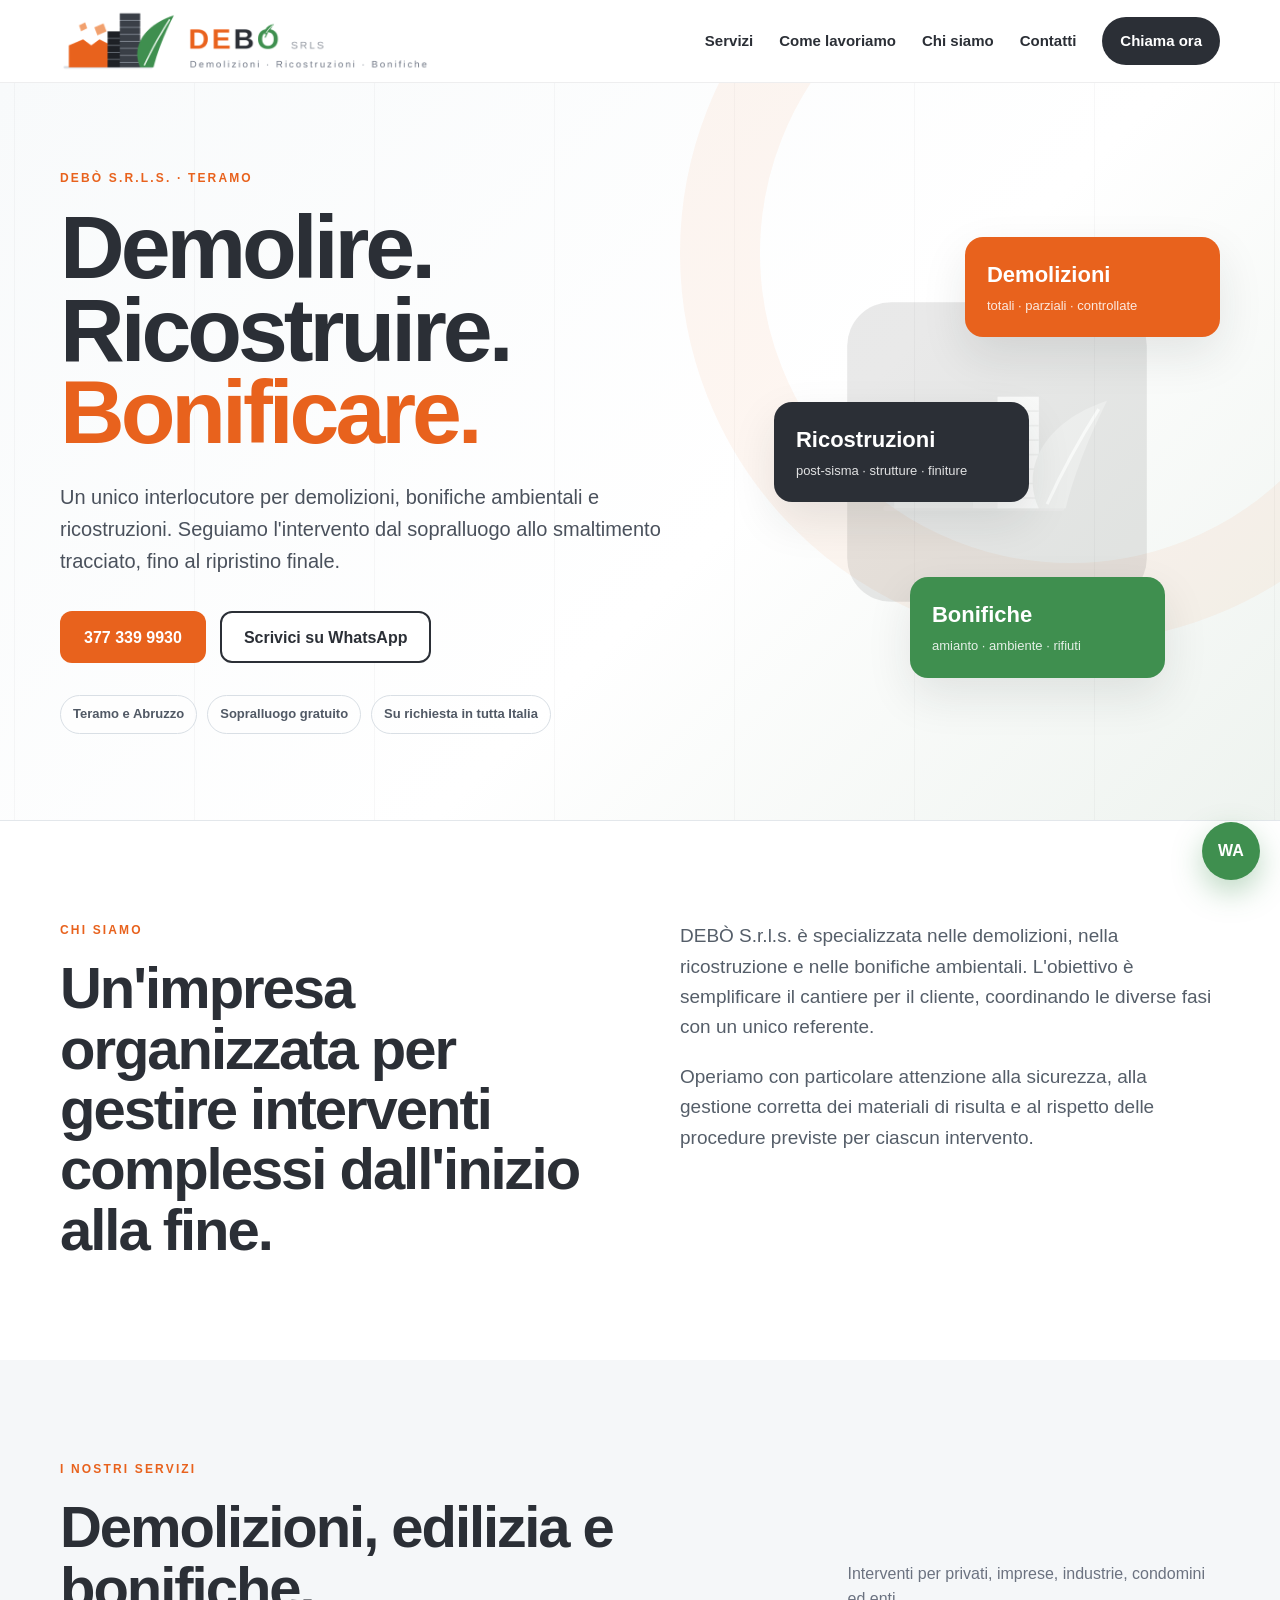
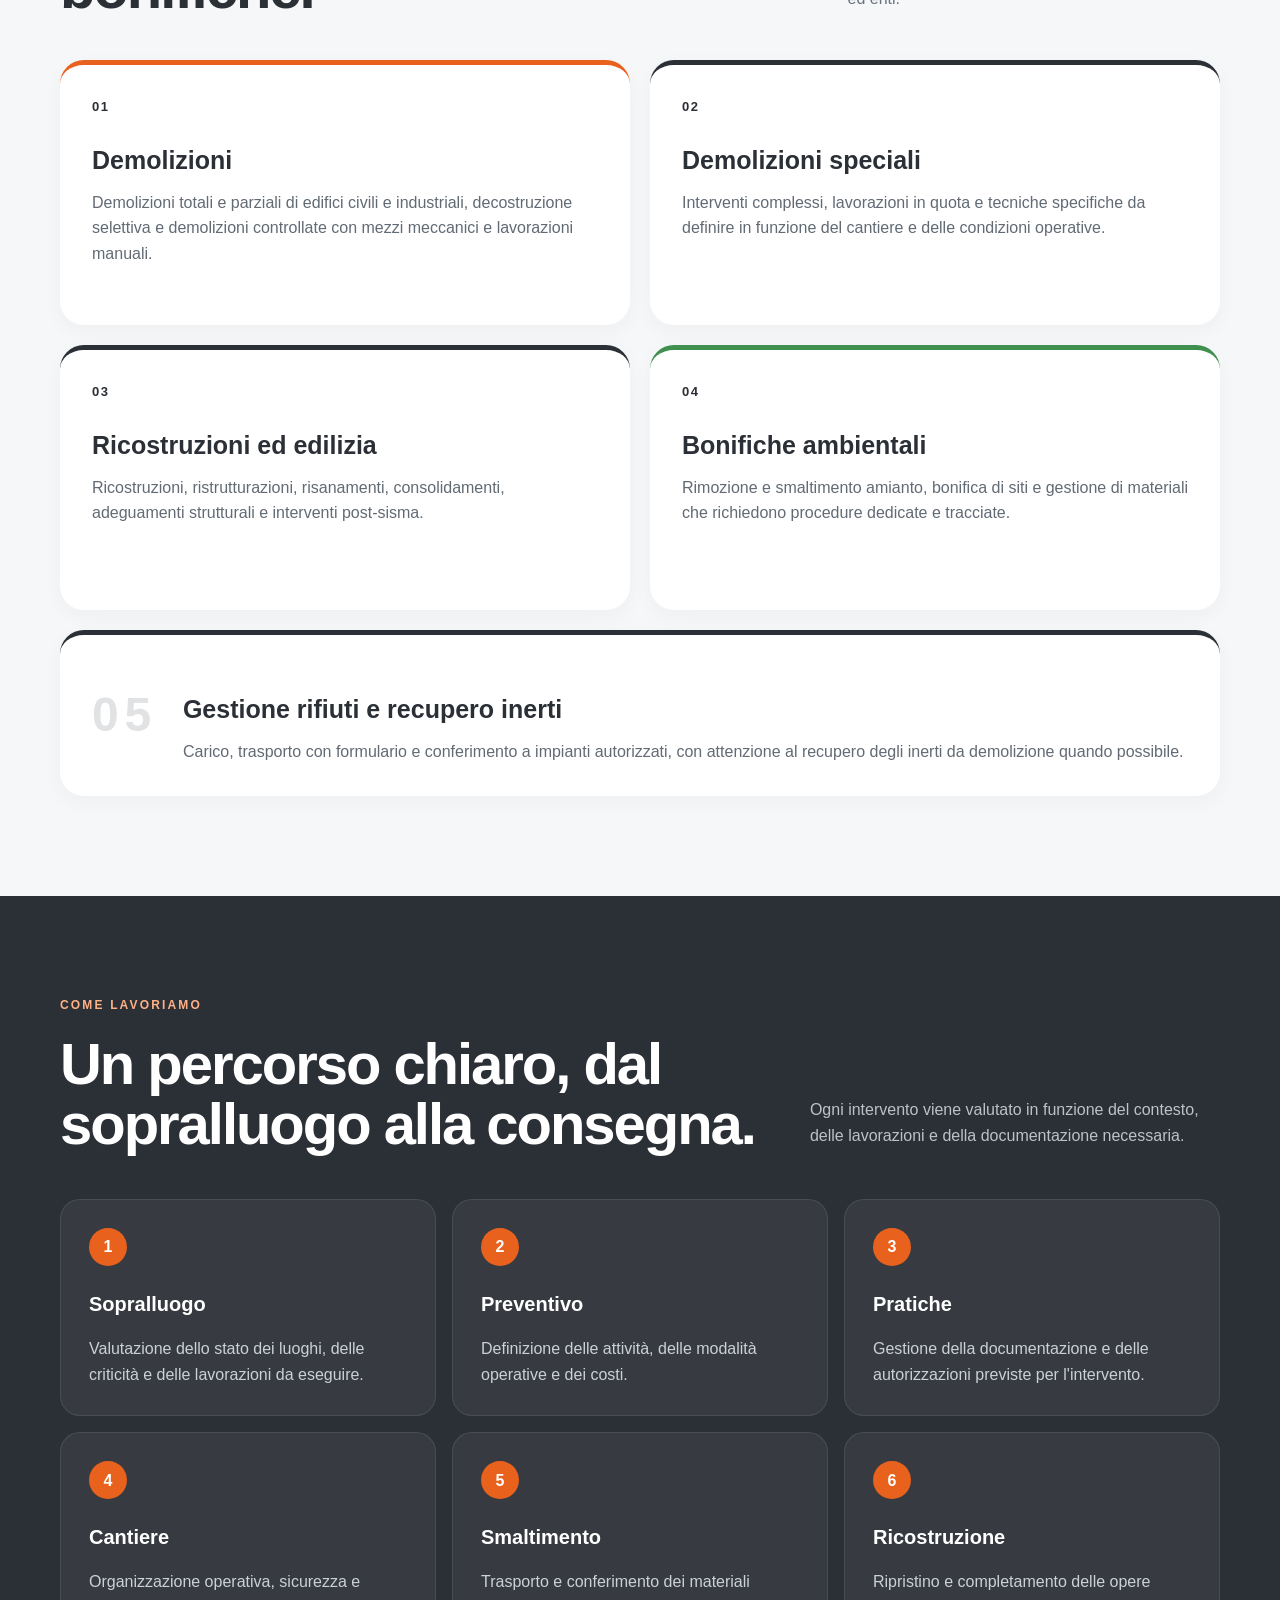
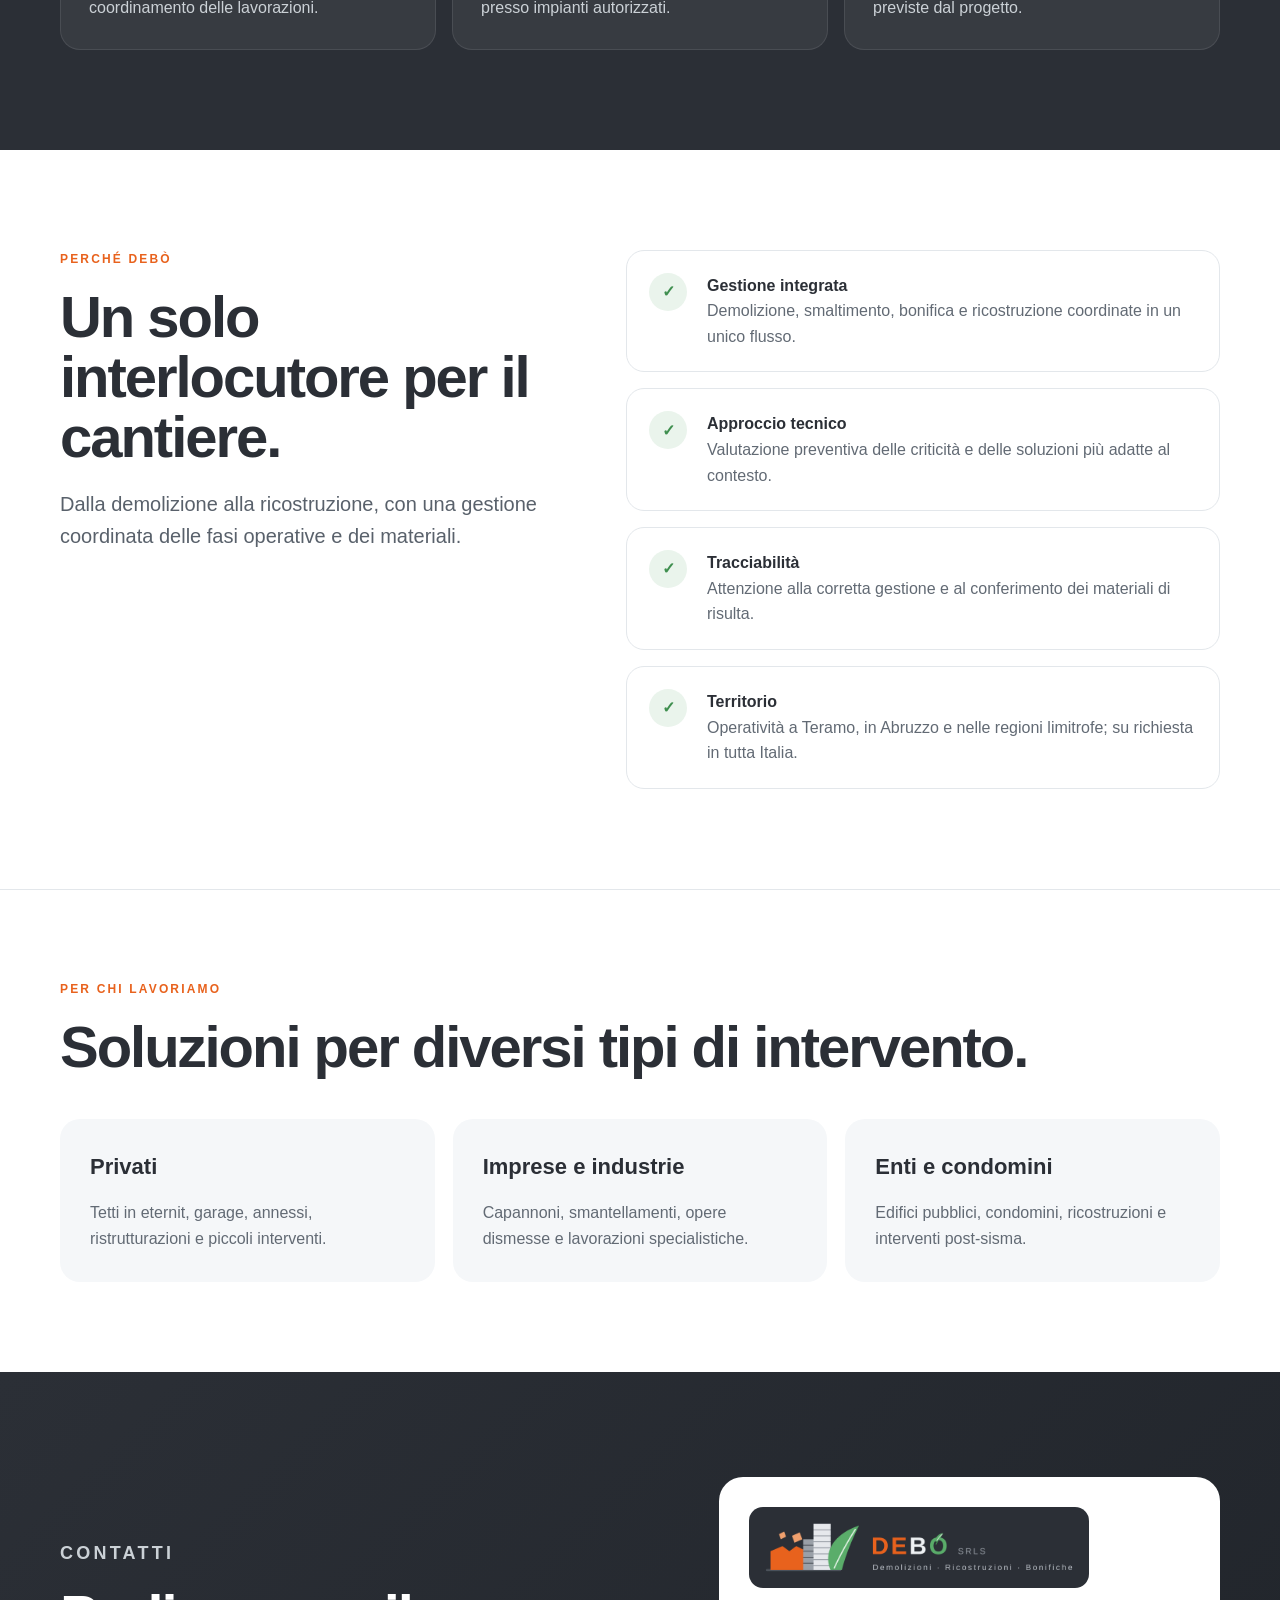
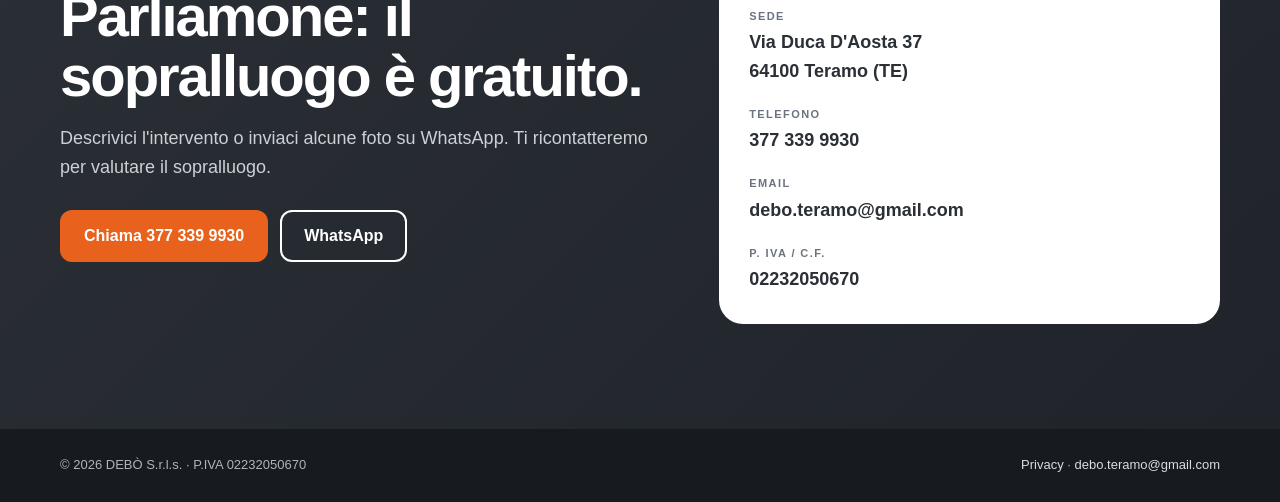
<file: index.html>
<!doctype html>
<html lang="it">
<head>
  <meta charset="utf-8">
  <meta name="viewport" content="width=device-width, initial-scale=1">
  <title>DEBÒ S.r.l.s. | Demolizioni, ricostruzioni e bonifiche a Teramo</title>
  <meta name="description" content="DEBÒ S.r.l.s. opera a Teramo e in Abruzzo con demolizioni, ricostruzioni, bonifiche ambientali, rimozione amianto, interventi post-sisma e gestione rifiuti da cantiere.">
  <meta name="robots" content="index,follow">
  <meta name="theme-color" content="#2B2F36">
  <link rel="canonical" href="https://de-bo.it/">
  <link rel="icon" href="assets/03_favicon_32.png" sizes="32x32">
  <link rel="apple-touch-icon" href="assets/03_favicon_180.png">
  <link rel="manifest" href="site.webmanifest">

  <meta property="og:type" content="website">
  <meta property="og:locale" content="it_IT">
  <meta property="og:site_name" content="DEBÒ S.r.l.s.">
  <meta property="og:title" content="DEBÒ | Demolizioni · Ricostruzioni · Bonifiche">
  <meta property="og:description" content="Un unico interlocutore dalla demolizione alla ricostruzione. Teramo, Abruzzo e regioni limitrofe.">
  <meta property="og:url" content="https://de-bo.it/">
  <meta property="og:image" content="https://de-bo.it/assets/04_immagine-social_1200x630.jpg">
  <meta name="twitter:card" content="summary_large_image">

  <link rel="stylesheet" href="styles.css">

  <script type="application/ld+json">
  {
    "@context": "https://schema.org",
    "@type": "GeneralContractor",
    "name": "DEBÒ S.r.l.s.",
    "url": "https://de-bo.it/",
    "logo": "https://de-bo.it/assets/05_logo-quadrato_colore.png",
    "image": "https://de-bo.it/assets/04_immagine-social_1200x630.jpg",
    "description": "Impresa specializzata in demolizioni, ricostruzioni, bonifiche ambientali, rimozione amianto e interventi post-sisma.",
    "telephone": "+39 377 339 9930",
    "email": "debo.teramo@gmail.com",
    "taxID": "02232050670",
    "address": {
      "@type": "PostalAddress",
      "streetAddress": "Via Duca D'Aosta 37",
      "postalCode": "64100",
      "addressLocality": "Teramo",
      "addressRegion": "TE",
      "addressCountry": "IT"
    },
    "areaServed": ["Teramo", "Abruzzo", "Italia"],
    "sameAs": []
  }
  </script>
</head>
<body>
  <a class="skip-link" href="#contenuto">Vai al contenuto</a>

  <header class="site-header" id="top">
    <div class="wrap nav-wrap">
      <a class="brand" href="#top" aria-label="DEBÒ home">
        <img src="assets/01_logo-header_chiaro.png" alt="DEBÒ S.r.l.s. - Demolizioni, Ricostruzioni, Bonifiche">
      </a>
      <button class="menu-toggle" type="button" aria-expanded="false" aria-controls="main-nav" aria-label="Apri menu">
        <span></span><span></span><span></span>
      </button>
      <nav id="main-nav" class="main-nav" aria-label="Navigazione principale">
        <a href="#servizi">Servizi</a>
        <a href="#come-lavoriamo">Come lavoriamo</a>
        <a href="#chi-siamo">Chi siamo</a>
        <a href="#contatti">Contatti</a>
        <a class="nav-cta" href="tel:+393773399930">Chiama ora</a>
      </nav>
    </div>
  </header>

  <main id="contenuto">
    <section class="hero">
      <div class="hero-lines" aria-hidden="true"></div>
      <div class="wrap hero-grid">
        <div class="hero-copy">
          <p class="eyebrow">DEBÒ S.r.l.s. · Teramo</p>
          <h1>Demolire.<br>Ricostruire.<br><span>Bonificare.</span></h1>
          <p class="hero-text">Un unico interlocutore per demolizioni, bonifiche ambientali e ricostruzioni. Seguiamo l'intervento dal sopralluogo allo smaltimento tracciato, fino al ripristino finale.</p>
          <div class="hero-actions">
            <a class="btn btn-primary" href="tel:+393773399930">377 339 9930</a>
            <a class="btn btn-secondary" href="https://wa.me/393773399930?text=Buongiorno%20DEB%C3%92%2C%20vorrei%20richiedere%20un%20sopralluogo." target="_blank" rel="noopener">Scrivici su WhatsApp</a>
          </div>
          <div class="hero-tags" aria-label="Informazioni principali">
            <span>Teramo e Abruzzo</span>
            <span>Sopralluogo gratuito</span>
            <span>Su richiesta in tutta Italia</span>
          </div>
        </div>
        <div class="hero-visual" aria-hidden="true">
          <img class="hero-mark" src="assets/08_icona_vettoriale.svg" alt="">
          <div class="visual-card orange-card">
            <strong>Demolizioni</strong>
            <small>totali · parziali · controllate</small>
          </div>
          <div class="visual-card green-card">
            <strong>Bonifiche</strong>
            <small>amianto · ambiente · rifiuti</small>
          </div>
          <div class="visual-card dark-card">
            <strong>Ricostruzioni</strong>
            <small>post-sisma · strutture · finiture</small>
          </div>
        </div>
      </div>
    </section>

    <section class="intro" id="chi-siamo">
      <div class="wrap intro-grid">
        <div>
          <p class="section-kicker">Chi siamo</p>
          <h2>Un'impresa organizzata per gestire interventi complessi dall'inizio alla fine.</h2>
        </div>
        <div class="intro-copy">
          <p>DEBÒ S.r.l.s. è specializzata nelle demolizioni, nella ricostruzione e nelle bonifiche ambientali. L'obiettivo è semplificare il cantiere per il cliente, coordinando le diverse fasi con un unico referente.</p>
          <p>Operiamo con particolare attenzione alla sicurezza, alla gestione corretta dei materiali di risulta e al rispetto delle procedure previste per ciascun intervento.</p>
        </div>
      </div>
    </section>

    <section class="services" id="servizi">
      <div class="wrap">
        <div class="section-head">
          <div>
            <p class="section-kicker">I nostri servizi</p>
            <h2>Demolizioni, edilizia e bonifiche.</h2>
          </div>
          <p>Interventi per privati, imprese, industrie, condomini ed enti.</p>
        </div>

        <div class="service-grid">
          <article class="service-card service-orange">
            <div class="service-icon" aria-hidden="true">01</div>
            <h3>Demolizioni</h3>
            <p>Demolizioni totali e parziali di edifici civili e industriali, decostruzione selettiva e demolizioni controllate con mezzi meccanici e lavorazioni manuali.</p>
          </article>
          <article class="service-card service-dark">
            <div class="service-icon" aria-hidden="true">02</div>
            <h3>Demolizioni speciali</h3>
            <p>Interventi complessi, lavorazioni in quota e tecniche specifiche da definire in funzione del cantiere e delle condizioni operative.</p>
          </article>
          <article class="service-card service-dark">
            <div class="service-icon" aria-hidden="true">03</div>
            <h3>Ricostruzioni ed edilizia</h3>
            <p>Ricostruzioni, ristrutturazioni, risanamenti, consolidamenti, adeguamenti strutturali e interventi post-sisma.</p>
          </article>
          <article class="service-card service-green">
            <div class="service-icon" aria-hidden="true">04</div>
            <h3>Bonifiche ambientali</h3>
            <p>Rimozione e smaltimento amianto, bonifica di siti e gestione di materiali che richiedono procedure dedicate e tracciate.</p>
          </article>
          <article class="service-card service-wide">
            <div class="service-icon" aria-hidden="true">05</div>
            <div>
              <h3>Gestione rifiuti e recupero inerti</h3>
              <p>Carico, trasporto con formulario e conferimento a impianti autorizzati, con attenzione al recupero degli inerti da demolizione quando possibile.</p>
            </div>
          </article>
        </div>
      </div>
    </section>

    <section class="process" id="come-lavoriamo">
      <div class="wrap">
        <div class="section-head light-head">
          <div>
            <p class="section-kicker">Come lavoriamo</p>
            <h2>Un percorso chiaro, dal sopralluogo alla consegna.</h2>
          </div>
          <p>Ogni intervento viene valutato in funzione del contesto, delle lavorazioni e della documentazione necessaria.</p>
        </div>
        <ol class="steps">
          <li><span>1</span><strong>Sopralluogo</strong><p>Valutazione dello stato dei luoghi, delle criticità e delle lavorazioni da eseguire.</p></li>
          <li><span>2</span><strong>Preventivo</strong><p>Definizione delle attività, delle modalità operative e dei costi.</p></li>
          <li><span>3</span><strong>Pratiche</strong><p>Gestione della documentazione e delle autorizzazioni previste per l'intervento.</p></li>
          <li><span>4</span><strong>Cantiere</strong><p>Organizzazione operativa, sicurezza e coordinamento delle lavorazioni.</p></li>
          <li><span>5</span><strong>Smaltimento</strong><p>Trasporto e conferimento dei materiali presso impianti autorizzati.</p></li>
          <li><span>6</span><strong>Ricostruzione</strong><p>Ripristino e completamento delle opere previste dal progetto.</p></li>
        </ol>
      </div>
    </section>

    <section class="reasons">
      <div class="wrap reasons-grid">
        <div>
          <p class="section-kicker">Perché DEBÒ</p>
          <h2>Un solo interlocutore per il cantiere.</h2>
          <p class="lead">Dalla demolizione alla ricostruzione, con una gestione coordinata delle fasi operative e dei materiali.</p>
        </div>
        <div class="reason-list">
          <div><span>✓</span><p><strong>Gestione integrata</strong><br>Demolizione, smaltimento, bonifica e ricostruzione coordinate in un unico flusso.</p></div>
          <div><span>✓</span><p><strong>Approccio tecnico</strong><br>Valutazione preventiva delle criticità e delle soluzioni più adatte al contesto.</p></div>
          <div><span>✓</span><p><strong>Tracciabilità</strong><br>Attenzione alla corretta gestione e al conferimento dei materiali di risulta.</p></div>
          <div><span>✓</span><p><strong>Territorio</strong><br>Operatività a Teramo, in Abruzzo e nelle regioni limitrofe; su richiesta in tutta Italia.</p></div>
        </div>
      </div>
    </section>

    <section class="audience">
      <div class="wrap">
        <div class="section-head">
          <div>
            <p class="section-kicker">Per chi lavoriamo</p>
            <h2>Soluzioni per diversi tipi di intervento.</h2>
          </div>
        </div>
        <div class="audience-grid">
          <div><strong>Privati</strong><p>Tetti in eternit, garage, annessi, ristrutturazioni e piccoli interventi.</p></div>
          <div><strong>Imprese e industrie</strong><p>Capannoni, smantellamenti, opere dismesse e lavorazioni specialistiche.</p></div>
          <div><strong>Enti e condomini</strong><p>Edifici pubblici, condomini, ricostruzioni e interventi post-sisma.</p></div>
        </div>
      </div>
    </section>

    <section class="contact" id="contatti">
      <div class="wrap contact-grid">
        <div>
          <p class="section-kicker">Contatti</p>
          <h2>Parliamone: il sopralluogo è gratuito.</h2>
          <p>Descrivici l'intervento o inviaci alcune foto su WhatsApp. Ti ricontatteremo per valutare il sopralluogo.</p>
          <div class="contact-actions">
            <a class="btn btn-primary" href="tel:+393773399930">Chiama 377 339 9930</a>
            <a class="btn btn-outline" href="https://wa.me/393773399930?text=Buongiorno%20DEB%C3%92%2C%20vorrei%20richiedere%20informazioni." target="_blank" rel="noopener">WhatsApp</a>
          </div>
        </div>
        <address class="contact-card">
          <img src="assets/02_logo-footer_scuro.png" alt="DEBÒ S.r.l.s.">
          <div><small>Sede</small><strong>Via Duca D'Aosta 37<br>64100 Teramo (TE)</strong></div>
          <div><small>Telefono</small><a href="tel:+393773399930">377 339 9930</a></div>
          <div><small>Email</small><a href="mailto:debo.teramo@gmail.com">debo.teramo@gmail.com</a></div>
          <div><small>P. IVA / C.F.</small><strong>02232050670</strong></div>
        </address>
      </div>
    </section>
  </main>

  <footer class="site-footer">
    <div class="wrap footer-grid">
      <div>© <span id="year"></span> DEBÒ S.r.l.s. · P.IVA 02232050670</div>
      <div><a href="privacy.html">Privacy</a> · <a href="mailto:debo.teramo@gmail.com">debo.teramo@gmail.com</a></div>
    </div>
  </footer>

  <a class="floating-whatsapp" href="https://wa.me/393773399930?text=Buongiorno%20DEB%C3%92%2C%20vorrei%20richiedere%20un%20sopralluogo." target="_blank" rel="noopener" aria-label="Contatta DEBÒ su WhatsApp">WA</a>

  <script src="script.js"></script>
</body>
</html>
</file>
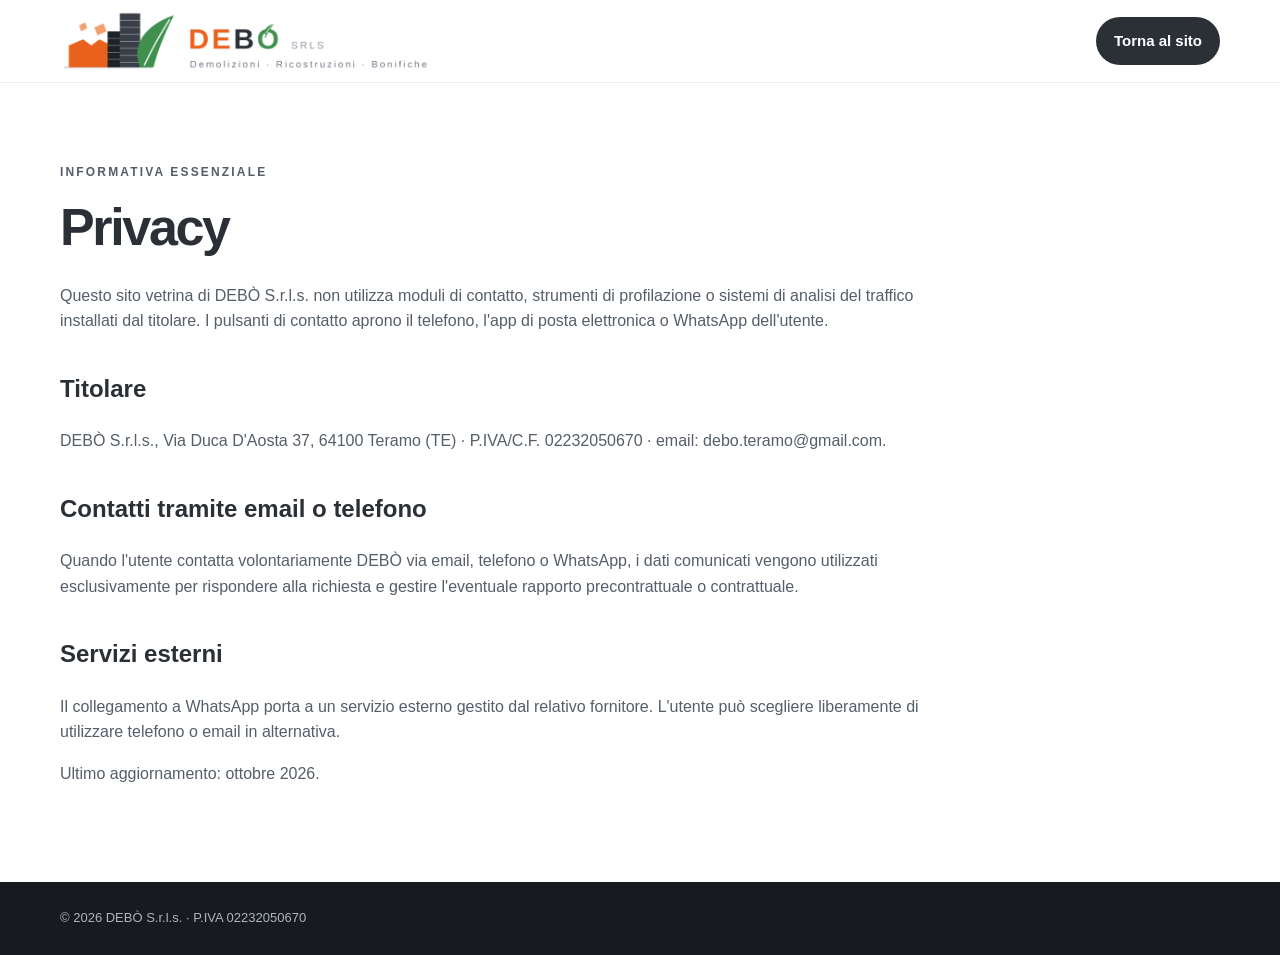
<file: privacy.html>
<!doctype html>
<html lang="it">
<head>
  <meta charset="utf-8">
  <meta name="viewport" content="width=device-width, initial-scale=1">
  <title>Privacy | DEBÒ S.r.l.s.</title>
  <meta name="robots" content="index,follow">
  <link rel="canonical" href="https://de-bo.it/privacy.html">
  <link rel="icon" href="assets/03_favicon_32.png" sizes="32x32">
  <link rel="stylesheet" href="styles.css">
</head>
<body>
  <header class="site-header">
    <div class="wrap nav-wrap">
      <a class="brand" href="index.html"><img src="assets/01_logo-header_chiaro.png" alt="DEBÒ S.r.l.s."></a>
      <nav class="main-nav" style="display:flex"><a class="nav-cta" href="index.html">Torna al sito</a></nav>
    </div>
  </header>
  <main class="privacy">
    <div class="wrap">
      <p class="section-kicker">Informativa essenziale</p>
      <h1>Privacy</h1>
      <p>Questo sito vetrina di DEBÒ S.r.l.s. non utilizza moduli di contatto, strumenti di profilazione o sistemi di analisi del traffico installati dal titolare. I pulsanti di contatto aprono il telefono, l'app di posta elettronica o WhatsApp dell'utente.</p>
      <h2>Titolare</h2>
      <p>DEBÒ S.r.l.s., Via Duca D'Aosta 37, 64100 Teramo (TE) · P.IVA/C.F. 02232050670 · email: debo.teramo@gmail.com.</p>
      <h2>Contatti tramite email o telefono</h2>
      <p>Quando l'utente contatta volontariamente DEBÒ via email, telefono o WhatsApp, i dati comunicati vengono utilizzati esclusivamente per rispondere alla richiesta e gestire l'eventuale rapporto precontrattuale o contrattuale.</p>
      <h2>Servizi esterni</h2>
      <p>Il collegamento a WhatsApp porta a un servizio esterno gestito dal relativo fornitore. L'utente può scegliere liberamente di utilizzare telefono o email in alternativa.</p>
      <p>Ultimo aggiornamento: ottobre 2026.</p>
    </div>
  </main>
  <footer class="site-footer"><div class="wrap">© 2026 DEBÒ S.r.l.s. · P.IVA 02232050670</div></footer>
</body>
</html>
</file>
<file: styles.css>
:root{
  --dark:#2B2F36;
  --dark-2:#20242a;
  --orange:#E8621D;
  --green:#3F8F4F;
  --light:#F5F7F9;
  --muted:#6B7280;
  --white:#fff;
  --line:#e3e7eb;
  --radius:24px;
  --shadow:0 18px 45px rgba(32,36,42,.10);
}
*{box-sizing:border-box}
html{scroll-behavior:smooth}
body{margin:0;font-family:Inter,Montserrat,Arial,sans-serif;color:var(--dark);background:#fff;line-height:1.6;-webkit-font-smoothing:antialiased}
a{color:inherit}
img{max-width:100%;display:block}
.wrap{width:min(1160px,calc(100% - 40px));margin-inline:auto}
.skip-link{position:fixed;left:16px;top:-60px;background:#fff;padding:10px 14px;z-index:9999;border-radius:8px}.skip-link:focus{top:16px}
.site-header{position:sticky;top:0;z-index:100;background:rgba(255,255,255,.96);backdrop-filter:blur(14px);border-bottom:1px solid rgba(43,47,54,.08)}
.nav-wrap{min-height:82px;display:flex;align-items:center;justify-content:space-between;gap:28px}
.brand img{width:370px;max-width:48vw}
.main-nav{display:flex;align-items:center;gap:26px;font-size:15px;font-weight:700}
.main-nav a{text-decoration:none;transition:.2s}.main-nav a:hover{color:var(--orange)}
.nav-cta{background:var(--dark);color:#fff!important;padding:12px 18px;border-radius:999px}.nav-cta:hover{background:var(--orange)}
.menu-toggle{display:none;border:0;background:transparent;width:46px;height:46px;padding:10px;cursor:pointer}.menu-toggle span{display:block;height:2px;background:var(--dark);margin:6px 0;border-radius:2px}
.hero{position:relative;overflow:hidden;background:linear-gradient(135deg,#f8fafb 0%,#fff 58%,#eef3ef 100%);border-bottom:1px solid var(--line)}
.hero:after{content:"";position:absolute;right:-180px;top:-220px;width:620px;height:620px;border:80px solid rgba(232,98,29,.06);border-radius:50%}
.hero-lines{position:absolute;inset:0;background:linear-gradient(90deg,transparent 0 8%,rgba(43,47,54,.035) 8% 8.08%,transparent 8.08% 100%);background-size:180px 100%;pointer-events:none}
.hero-grid{position:relative;z-index:2;display:grid;grid-template-columns:1.18fr .82fr;gap:72px;align-items:center;min-height:700px;padding:86px 0}
.eyebrow,.section-kicker{text-transform:uppercase;letter-spacing:.18em;font-size:12px;font-weight:800;color:var(--orange);margin:0 0 18px}
h1{font-size:clamp(54px,7vw,92px);line-height:.92;letter-spacing:-.045em;margin:0 0 28px;font-weight:850}h1 span{color:var(--orange)}
.hero-text{font-size:20px;max-width:720px;color:#4a515c;margin:0 0 34px}
.hero-actions{display:flex;gap:14px;flex-wrap:wrap}
.btn{display:inline-flex;align-items:center;justify-content:center;min-height:52px;padding:0 22px;border-radius:12px;text-decoration:none;font-weight:800;border:2px solid transparent;transition:.2s}
.btn-primary{background:var(--orange);color:#fff}.btn-primary:hover{transform:translateY(-2px);box-shadow:0 12px 24px rgba(232,98,29,.22)}
.btn-secondary{background:#fff;border-color:var(--dark);color:var(--dark)}.btn-secondary:hover{background:var(--dark);color:#fff}
.btn-outline{border-color:#fff;color:#fff}.btn-outline:hover{background:#fff;color:var(--dark)}
.hero-tags{display:flex;gap:10px;flex-wrap:wrap;margin-top:32px}.hero-tags span{border:1px solid #d9dfe5;background:rgba(255,255,255,.72);padding:8px 12px;border-radius:999px;font-size:13px;font-weight:700;color:#515965}
.hero-visual{height:520px;position:relative;display:flex;align-items:center;justify-content:center}
.hero-mark{width:310px;opacity:.1;filter:grayscale(1)}
.visual-card{position:absolute;width:255px;padding:20px 22px;border-radius:18px;box-shadow:var(--shadow);color:#fff}.visual-card strong{display:block;font-size:22px}.visual-card small{opacity:.86;font-size:13px}.orange-card{background:var(--orange);top:45px;right:0}.green-card{background:var(--green);right:55px;bottom:34px}.dark-card{background:var(--dark);left:0;top:210px}
.intro{padding:100px 0}.intro-grid{display:grid;grid-template-columns:1fr 1fr;gap:80px;align-items:start}.intro h2,.section-head h2,.reasons h2,.contact h2{font-size:clamp(36px,5vw,58px);line-height:1.04;letter-spacing:-.035em;margin:0}.intro-copy{font-size:19px;color:#555e69}.intro-copy p:first-child{margin-top:0}
.services{padding:100px 0;background:var(--light)}
.section-head{display:flex;align-items:flex-end;justify-content:space-between;gap:50px;margin-bottom:42px}.section-head>p{max-width:430px;color:var(--muted);margin:0 0 6px}
.service-grid{display:grid;grid-template-columns:repeat(2,1fr);gap:20px}.service-card{background:#fff;border-radius:var(--radius);padding:32px;min-height:265px;border-top:5px solid var(--dark);box-shadow:0 6px 20px rgba(43,47,54,.04)}.service-card h3{font-size:25px;margin:22px 0 10px}.service-card p{color:#626a74;margin:0}.service-icon{font-size:13px;font-weight:900;letter-spacing:.12em}.service-orange{border-top-color:var(--orange)}.service-green{border-top-color:var(--green)}.service-wide{grid-column:1/-1;min-height:0;display:flex;gap:26px;align-items:center}.service-wide .service-icon{font-size:48px;color:rgba(43,47,54,.14)}
.process{padding:100px 0;background:var(--dark);color:#fff}.light-head .section-kicker{color:#ffb186}.light-head>p{color:#bbc2c9}.steps{list-style:none;padding:0;margin:45px 0 0;display:grid;grid-template-columns:repeat(3,1fr);gap:16px}.steps li{padding:28px;border-radius:20px;background:rgba(255,255,255,.06);border:1px solid rgba(255,255,255,.09)}.steps span{width:38px;height:38px;background:var(--orange);display:grid;place-items:center;border-radius:50%;font-weight:900;margin-bottom:22px}.steps strong{font-size:20px}.steps p{color:#cbd1d6;margin-bottom:0}
.reasons{padding:100px 0}.reasons-grid{display:grid;grid-template-columns:.9fr 1.1fr;gap:80px}.lead{font-size:20px;color:#59616b;max-width:560px}.reason-list{display:grid;gap:16px}.reason-list>div{display:grid;grid-template-columns:42px 1fr;gap:16px;padding:22px;border:1px solid var(--line);border-radius:18px}.reason-list span{width:38px;height:38px;border-radius:50%;display:grid;place-items:center;background:#eaf4ec;color:var(--green);font-weight:900}.reason-list p{margin:0;color:#626a74}.reason-list strong{color:var(--dark)}
.audience{padding:90px 0;background:#fff;border-top:1px solid var(--line)}.audience-grid{display:grid;grid-template-columns:repeat(3,1fr);gap:18px}.audience-grid>div{padding:30px;border-radius:20px;background:var(--light)}.audience-grid strong{font-size:22px}.audience-grid p{color:#626a74;margin-bottom:0}
.contact{padding:105px 0;background:linear-gradient(135deg,var(--dark),#20242a);color:#fff}.contact-grid{display:grid;grid-template-columns:1fr .85fr;gap:70px;align-items:center}.contact p{color:#cbd1d6;font-size:18px;max-width:650px}.contact-actions{display:flex;gap:12px;flex-wrap:wrap;margin-top:28px}.contact-card{font-style:normal;background:#fff;color:var(--dark);border-radius:24px;padding:30px;display:grid;gap:20px}.contact-card img{width:340px;max-width:100%;background:var(--dark);padding:14px;border-radius:14px}.contact-card div{display:grid;gap:3px}.contact-card small{font-size:11px;text-transform:uppercase;letter-spacing:.13em;color:var(--muted);font-weight:800}.contact-card strong,.contact-card a{font-size:18px;text-decoration:none;font-weight:800}.contact-card a:hover{color:var(--orange)}
.site-footer{background:#171a1f;color:#aeb5bd;padding:26px 0;font-size:13px}.footer-grid{display:flex;justify-content:space-between;gap:20px}.site-footer a{color:#d8dde1;text-decoration:none}
.floating-whatsapp{position:fixed;right:20px;bottom:20px;width:58px;height:58px;border-radius:50%;background:var(--green);color:#fff;display:grid;place-items:center;text-decoration:none;font-weight:900;box-shadow:0 12px 30px rgba(63,143,79,.35);z-index:90}
.privacy{padding:80px 0}.privacy h1{font-size:52px;line-height:1.05}.privacy h2{margin-top:36px}.privacy p,.privacy li{max-width:860px;color:#555e69}
@media(max-width:900px){
  .brand img{width:290px;max-width:68vw}.menu-toggle{display:block}.main-nav{position:absolute;left:0;right:0;top:82px;background:#fff;border-bottom:1px solid var(--line);display:none;flex-direction:column;align-items:stretch;padding:18px 20px 24px;gap:0}.main-nav.open{display:flex}.main-nav a{padding:12px 0}.nav-cta{text-align:center;margin-top:8px;padding:12px 16px!important}
  .hero-grid,.intro-grid,.reasons-grid,.contact-grid{grid-template-columns:1fr}.hero-grid{gap:10px;padding:68px 0}.hero-visual{height:330px}.hero-mark{width:220px}.visual-card{width:210px;padding:15px 17px}.visual-card strong{font-size:18px}.orange-card{top:10px}.dark-card{top:120px}.green-card{bottom:4px}
  .section-head{align-items:flex-start;flex-direction:column;gap:18px}.steps{grid-template-columns:repeat(2,1fr)}.audience-grid{grid-template-columns:1fr}.footer-grid{flex-direction:column}
}
@media(max-width:620px){
  .wrap{width:min(100% - 28px,1160px)}.nav-wrap{min-height:72px}.main-nav{top:72px}.brand img{width:255px}
  h1{font-size:54px}.hero-text{font-size:17px}.hero-actions .btn{width:100%}.hero-tags{gap:7px}.hero-visual{height:300px}.visual-card{width:185px}.orange-card{right:0}.green-card{right:10px}.dark-card{left:0}
  .intro,.services,.process,.reasons,.audience,.contact{padding:72px 0}.intro-grid,.reasons-grid,.contact-grid{gap:40px}.service-grid,.steps{grid-template-columns:1fr}.service-wide{grid-column:auto;display:block}.service-wide .service-icon{font-size:13px}.service-card{padding:25px;min-height:0}.section-head h2,.intro h2,.reasons h2,.contact h2{font-size:38px}.contact-card{padding:22px}.floating-whatsapp{right:14px;bottom:14px}
}
</file>
